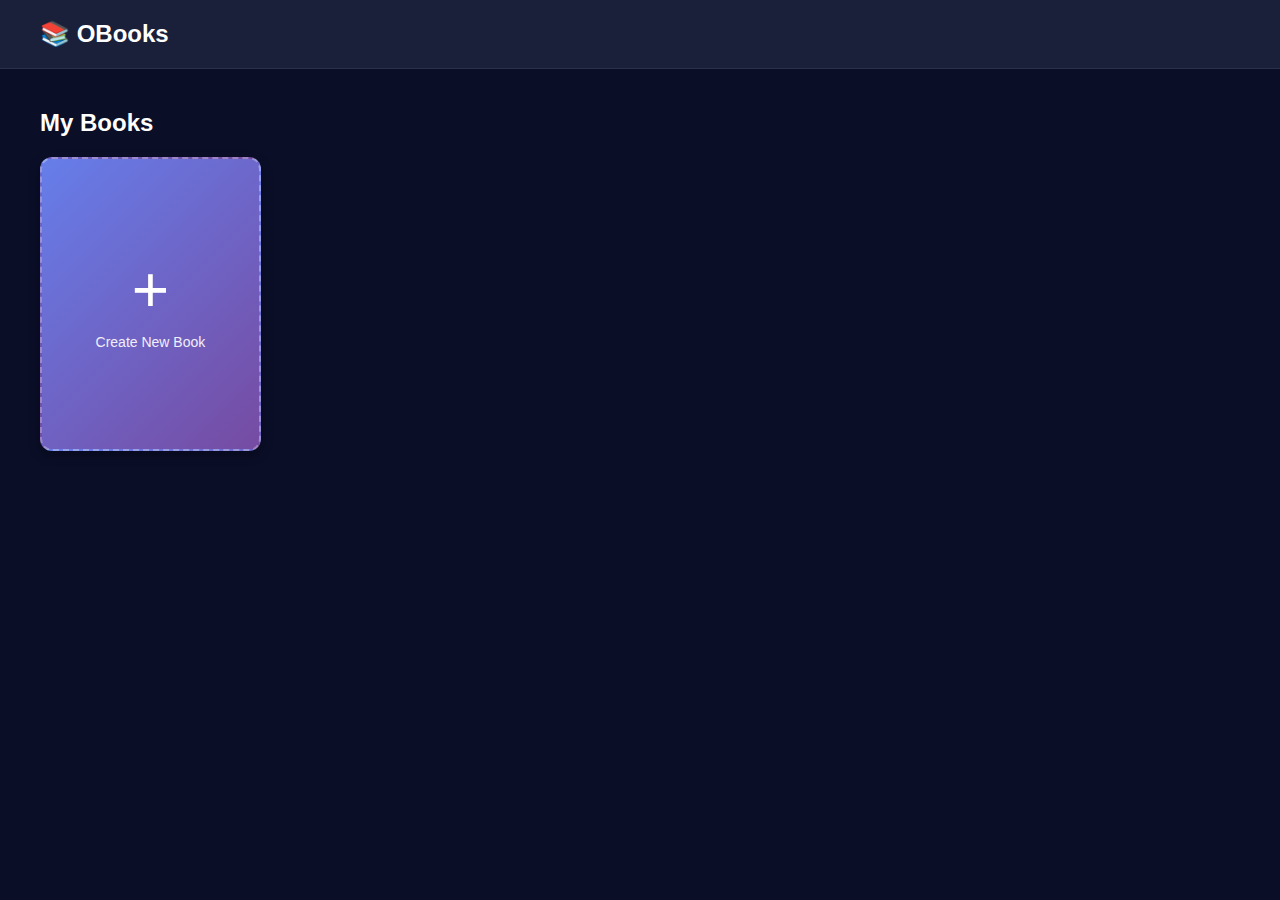
<file: index.html>
<!DOCTYPE html>
<html>
<head>
    <meta charset="UTF-8">
    <meta name="viewport" content="width=device-width, initial-scale=1.0">
    <title>OBooks</title>
    <style>
        * { margin: 0; padding: 0; box-sizing: border-box; }
        body {
            font-family: -apple-system, BlinkMacSystemFont, 'Segoe UI', Arial, sans-serif;
            background: #0a0e27;
            color: white;
            min-height: 100vh;
        }
        .header {
            background: #1a1f3a;
            padding: 20px 40px;
            border-bottom: 1px solid #2a2f4a;
        }
        .header h1 {
            font-size: 24px;
        }
        .content {
            padding: 40px;
        }
        .content h2 {
            margin-bottom: 20px;
        }
        .books-grid {
            display: grid;
            grid-template-columns: repeat(auto-fill, minmax(200px, 1fr));
            gap: 24px;
            margin-top: 20px;
        }
        .book-card {
            cursor: pointer;
            transition: transform 0.2s;
        }
        .book-card:hover {
            transform: translateY(-4px);
        }
        .book-cover {
            aspect-ratio: 3/4;
            border-radius: 12px;
            display: flex;
            flex-direction: column;
            align-items: center;
            justify-content: center;
            box-shadow: 0 4px 12px rgba(0, 0, 0, 0.3);
            transition: box-shadow 0.2s;
        }
        .book-card:hover .book-cover {
            box-shadow: 0 8px 24px rgba(0, 0, 0, 0.4);
        }
        .create-cover {
            background: linear-gradient(135deg, #667eea 0%, #764ba2 100%);
            border: 2px dashed rgba(255, 255, 255, 0.3);
        }
        .plus-icon {
            font-size: 64px;
            color: white;
            font-weight: 300;
            line-height: 1;
        }
        .create-text {
            color: white;
            margin-top: 12px;
            font-size: 14px;
            opacity: 0.9;
        }
        .drawer-overlay {
            position: fixed;
            top: 0;
            left: 0;
            width: 100vw;
            height: 100vh;
            background: rgba(0, 0, 0, 0.7);
            backdrop-filter: blur(4px);
            display: none;
            z-index: 200;
        }
        .drawer-overlay.active {
            display: flex;
            align-items: center;
            justify-content: flex-end;
        }
        .drawer {
            width: 450px;
            max-width: 90vw;
            height: 100vh;
            background: #1a1f3a;
            padding: 30px;
            overflow-y: auto;
            box-shadow: -4px 0 20px rgba(0, 0, 0, 0.5);
        }
        .drawer h2 {
            margin-bottom: 20px;
            color: #667eea;
            font-size: 22px;
        }
        .template {
            background: #2a2f4a;
            padding: 18px;
            margin: 12px 0;
            border-radius: 10px;
            cursor: pointer;
            border: 2px solid transparent;
            transition: all 0.2s;
        }
        .template:hover {
            background: #3a3f5a;
            transform: translateX(-4px);
        }
        .template.selected {
            border-color: #667eea;
            background: #3a3f5a;
        }
        .template h3 {
            margin-bottom: 5px;
            font-size: 18px;
        }
        .template p {
            color: #999;
            font-size: 14px;
        }
        hr {
            margin: 30px 0;
            border: none;
            border-top: 1px solid #2a2f4a;
        }
        label {
            display: block;
            margin-bottom: 8px;
            color: #999;
            font-size: 14px;
        }
        input, select {
            width: 100%;
            padding: 12px;
            background: #2a2f4a;
            border: 1px solid #3a3f5a;
            border-radius: 8px;
            color: white;
            font-size: 16px;
            margin-bottom: 16px;
        }
        input:focus, select:focus {
            outline: none;
            border-color: #667eea;
        }
        .btn {
            width: 100%;
            padding: 14px;
            border: none;
            border-radius: 8px;
            font-size: 16px;
            font-weight: 600;
            cursor: pointer;
            transition: all 0.2s;
        }
        .btn-primary {
            background: linear-gradient(135deg, #667eea 0%, #764ba2 100%);
            color: white;
            margin-bottom: 10px;
        }
        .btn-primary:hover {
            transform: translateY(-2px);
            box-shadow: 0 4px 12px rgba(102, 126, 234, 0.4);
        }
        .btn-secondary {
            background: #3a3f5a;
            color: white;
        }
        .btn-secondary:hover {
            background: #4a4f6a;
        }
    </style>
</head>
<body>
    <div class="header">
        <h1>📚 OBooks</h1>
    </div>
    
    <div class="content">
        <h2>My Books</h2>
        <div class="books-grid">
            <!-- Create New Book Card -->
            <div class="book-card create-card" id="createBookCard">
                <div class="book-cover create-cover">
                    <div class="plus-icon">+</div>
                    <div class="create-text">Create New Book</div>
                </div>
            </div>
        </div>
    </div>
    
    <!-- Drawer -->
    <div id="drawer" class="drawer-overlay">
        <div class="drawer">
            <h2>Choose Template</h2>
            
            <div class="template" data-template="ruled">
                <h3>📝 Ruled</h3>
                <p>Classic lined paper</p>
            </div>
            
            <div class="template" data-template="grid">
                <h3>📊 Grid</h3>
                <p>Perfect for diagrams</p>
            </div>
            
            <div class="template" data-template="dot">
                <h3>⚫ Dot Grid</h3>
                <p>Subtle dots for flexible layouts</p>
            </div>
            
            <div class="template" data-template="blank">
                <h3>📄 Blank</h3>
                <p>Clean blank pages</p>
            </div>
            
            <hr>
            
            <h2>Book Details</h2>
            <div>
                <label>Book Title</label>
                <input type="text" id="bookTitle" placeholder="My Awesome Book">
            </div>
            
            <div>
                <label>Number of Pages</label>
                <select id="pageCount">
                    <option value="20">20 pages</option>
                    <option value="50" selected>50 pages</option>
                    <option value="100">100 pages</option>
                    <option value="150">150 pages</option>
                    <option value="200">200 pages</option>
                </select>
            </div>
            
            <button class="btn btn-primary" id="createBtn">Create Book</button>
            <button class="btn btn-secondary" id="cancelBtn">Cancel</button>
        </div>
    </div>
    
    <script>
        console.log('=== SCRIPT LOADED ===');
        
        let selectedTemplate = null;
        
        // Create book card
        const createCard = document.getElementById('createBookCard');
        const drawer = document.getElementById('drawer');
        
        console.log('Create card:', createCard);
        console.log('Drawer:', drawer);
        
        createCard.addEventListener('click', function() {
            console.log('CREATE CARD CLICKED!');
            drawer.classList.add('active');
        });
        
        // Template selection
        document.querySelectorAll('.template').forEach(template => {
            template.addEventListener('click', function() {
                document.querySelectorAll('.template').forEach(t => t.classList.remove('selected'));
                this.classList.add('selected');
                selectedTemplate = this.dataset.template;
                console.log('Template selected:', selectedTemplate);
            });
        });
        
        // Create book
        document.getElementById('createBtn').addEventListener('click', function() {
            const title = document.getElementById('bookTitle').value.trim();
            const pages = document.getElementById('pageCount').value;
            
            if (!title) {
                alert('Please enter a book title');
                return;
            }
            
            if (!selectedTemplate) {
                alert('Please select a template');
                return;
            }
            
            alert(`✅ Book Created!\n\nTitle: ${title}\nTemplate: ${selectedTemplate}\nPages: ${pages}`);
            
            // Reset and close
            document.getElementById('bookTitle').value = '';
            selectedTemplate = null;
            document.querySelectorAll('.template').forEach(t => t.classList.remove('selected'));
            drawer.classList.remove('active');
        });
        
        // Cancel button
        document.getElementById('cancelBtn').addEventListener('click', function() {
            drawer.classList.remove('active');
        });
        
        // Click outside to close
        drawer.addEventListener('click', function(e) {
            if (e.target === drawer) {
                drawer.classList.remove('active');
            }
        });
        
        console.log('=== READY ===');
    </script>
</body>
</html>
</file>
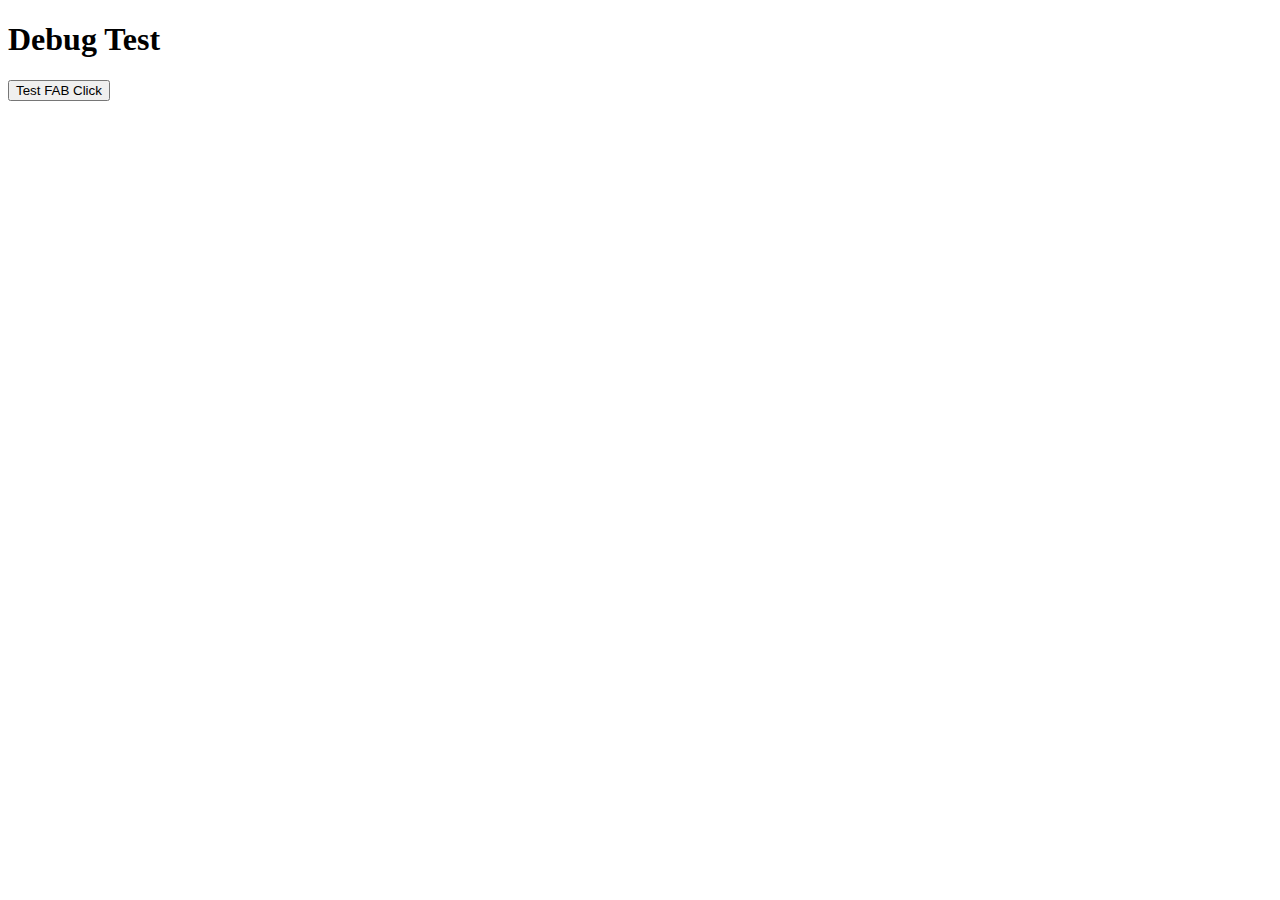
<file: debug.html>
<!DOCTYPE html>
<html>
<head>
    <title>OBooks Debug Test</title>
</head>
<body>
    <h1>Debug Test</h1>
    <button id="test-fab">Test FAB Click</button>
    <div id="output"></div>

    <script>
        // Test if scripts are loading
        console.log('Test page loaded');
        
        // Check if Storage is available
        setTimeout(() => {
            const output = document.getElementById('output');
            
            if (typeof Storage !== 'undefined') {
                output.innerHTML += '<p>✅ Storage module loaded</p>';
                
                const books = Storage.getBooks();
                output.innerHTML += `<p>Books count: ${books.length}</p>`;
                
                if (books.length === 0) {
                    output.innerHTML += '<p>Creating sample books...</p>';
                    Storage.createSampleBooks();
                    const newBooks = Storage.getBooks();
                    output.innerHTML += `<p>Books after creation: ${newBooks.length}</p>`;
                }
            } else {
                output.innerHTML += '<p>❌ Storage module NOT loaded</p>';
            }
            
            if (typeof Components !== 'undefined') {
                output.innerHTML += '<p>✅ Components module loaded</p>';
            } else {
                output.innerHTML += '<p>❌ Components module NOT loaded</p>';
            }
            
            if (typeof window.app !== 'undefined') {
                output.innerHTML += '<p>✅ App initialized</p>';
            } else {
                output.innerHTML += '<p>❌ App NOT initialized</p>';
            }
        }, 1000);
        
        document.getElementById('test-fab').addEventListener('click', () => {
            alert('FAB clicked!');
        });
    </script>
</body>
</html>
</file>
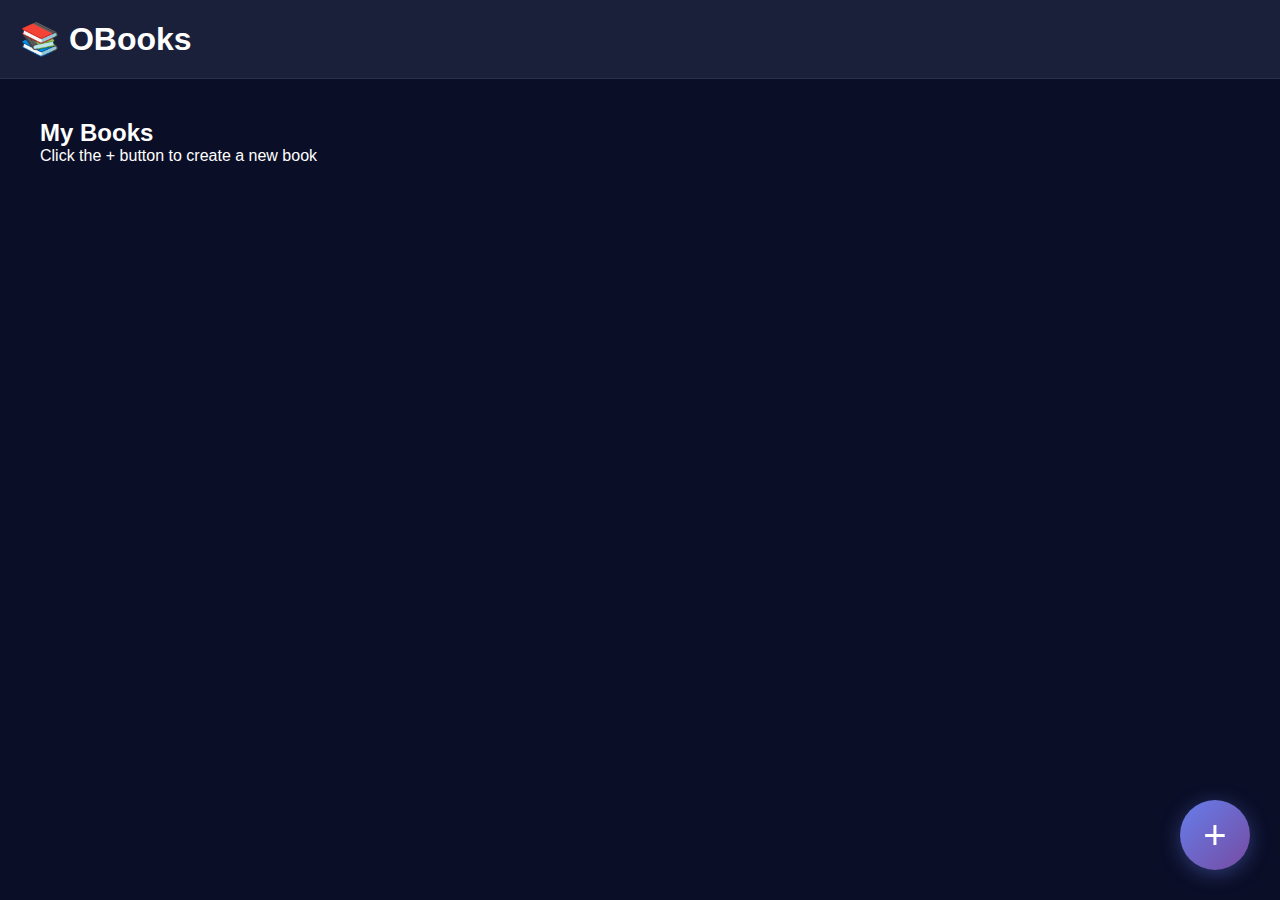
<file: index-backup.html>
<!DOCTYPE html>
<html>
<head>
    <title>OBooks - Working Version</title>
    <style>
        * { margin: 0; padding: 0; box-sizing: border-box; }
        body {
            font-family: Arial, sans-serif;
            background: #0a0e27;
            color: white;
            min-height: 100vh;
        }
        .header {
            background: #1a1f3a;
            padding: 20px;
            border-bottom: 1px solid #2a2f4a;
        }
        .content {
            padding: 40px;
        }
        .fab {
            position: fixed;
            bottom: 30px;
            right: 30px;
            width: 70px;
            height: 70px;
            background: linear-gradient(135deg, #667eea 0%, #764ba2 100%);
            border: none;
            border-radius: 50%;
            cursor: pointer;
            font-size: 40px;
            color: white;
            box-shadow: 0 4px 20px rgba(102, 126, 234, 0.4);
            z-index: 100;
        }
        .fab:hover {
            transform: scale(1.1);
        }
        .drawer-overlay {
            position: fixed;
            top: 0;
            left: 0;
            width: 100vw;
            height: 100vh;
            background: rgba(0, 0, 0, 0.7);
            display: none;
            z-index: 200;
        }
        .drawer-overlay.active {
            display: block;
        }
        .drawer {
            position: fixed;
            top: 0;
            right: -500px;
            width: 450px;
            height: 100vh;
            background: #1a1f3a;
            transition: right 0.3s ease;
            z-index: 201;
            padding: 30px;
            overflow-y: auto;
        }
        .drawer-overlay.active .drawer {
            right: 0;
        }
        .drawer h2 {
            margin-bottom: 20px;
            color: #667eea;
        }
        .template {
            background: #2a2f4a;
            padding: 20px;
            margin: 15px 0;
            border-radius: 10px;
            cursor: pointer;
            border: 2px solid transparent;
        }
        .template:hover {
            background: #3a3f5a;
            border-color: #667eea;
        }
        .template h3 {
            margin-bottom: 5px;
        }
        .template p {
            color: #999;
            font-size: 14px;
        }
        .close-btn {
            background: #667eea;
            color: white;
            border: none;
            padding: 12px 30px;
            border-radius: 8px;
            cursor: pointer;
            margin-top: 20px;
            font-size: 16px;
        }
    </style>
</head>
<body>
    <div class="header">
        <h1>📚 OBooks</h1>
    </div>
    
    <div class="content">
        <h2>My Books</h2>
        <p>Click the + button to create a new book</p>
    </div>
    
    <!-- FAB Button -->
    <button class="fab" onclick="openDrawer()">+</button>
    
    <!-- Drawer -->
    <div id="drawer" class="drawer-overlay" onclick="if(event.target === this) closeDrawer()">
        <div class="drawer">
            <h2>Choose Template</h2>
            
            <div class="template" onclick="selectTemplate('Ruled')">
                <h3>📝 Ruled</h3>
                <p>Classic lined paper</p>
            </div>
            
            <div class="template" onclick="selectTemplate('Grid')">
                <h3>📊 Grid</h3>
                <p>Perfect for diagrams</p>
            </div>
            
            <div class="template" onclick="selectTemplate('Dot Grid')">
                <h3>⚫ Dot Grid</h3>
                <p>Subtle dots for flexible layouts</p>
            </div>
            
            <div class="template" onclick="selectTemplate('Blank')">
                <h3>📄 Blank</h3>
                <p>Clean blank pages</p>
            </div>
            
            <button class="close-btn" onclick="closeDrawer()">Close</button>
        </div>
    </div>
    
    <script>
        console.log('Script loaded!');
        
        function openDrawer() {
            console.log('Opening drawer...');
            document.getElementById('drawer').classList.add('active');
        }
        
        function closeDrawer() {
            console.log('Closing drawer...');
            document.getElementById('drawer').classList.remove('active');
        }
        
        function selectTemplate(name) {
            alert('Selected: ' + name);
            closeDrawer();
        }
        
        console.log('Ready! Click the + button.');
    </script>
</body>
</html>
</file>
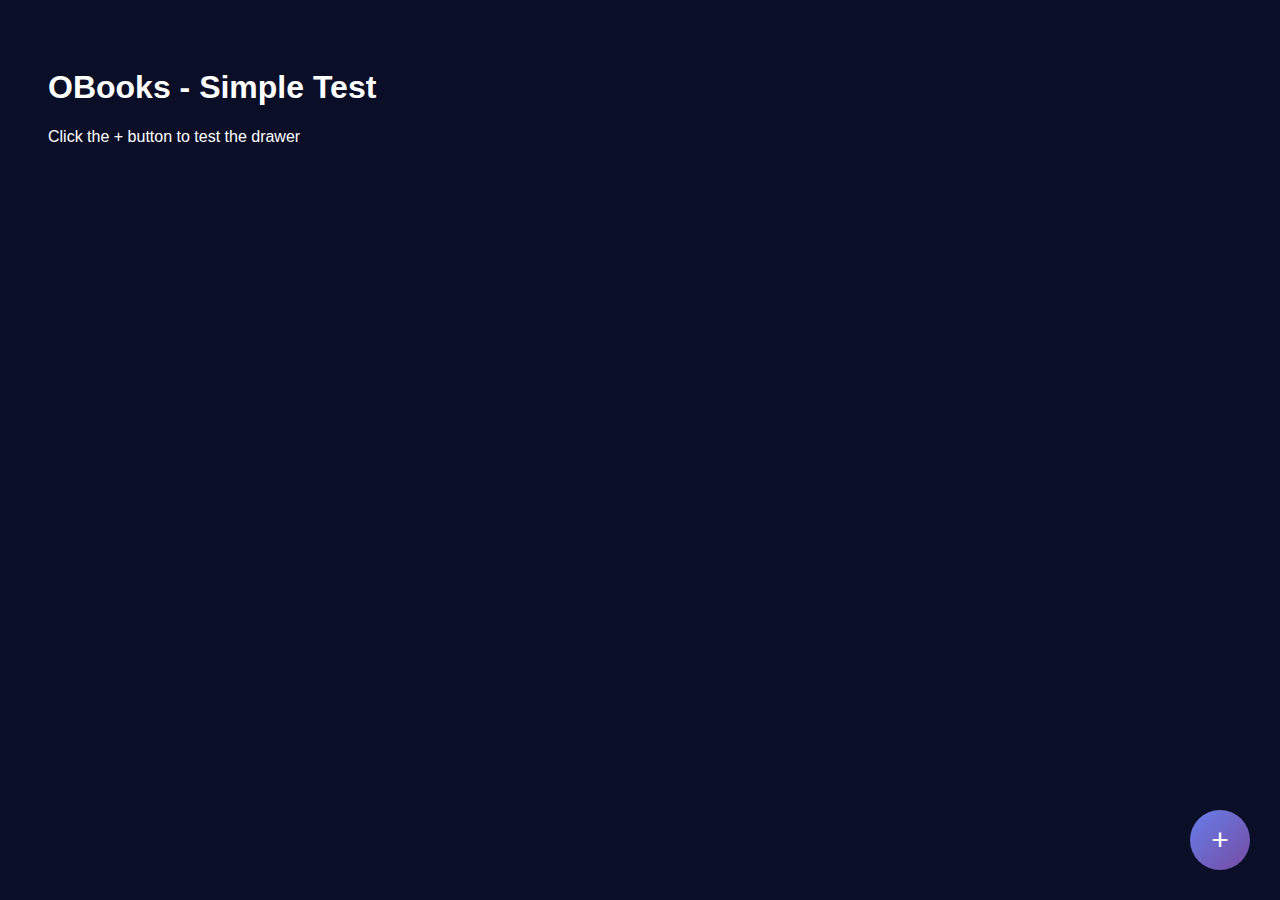
<file: simple-test.html>
<!DOCTYPE html>
<html lang="en">
<head>
    <meta charset="UTF-8">
    <meta name="viewport" content="width=device-width, initial-scale=1.0">
    <title>OBooks - Simple Test</title>
    <style>
        body {
            font-family: Arial, sans-serif;
            background: #0a0e27;
            color: white;
            padding: 40px;
        }
        .fab {
            position: fixed;
            bottom: 30px;
            right: 30px;
            width: 60px;
            height: 60px;
            background: linear-gradient(135deg, #667eea 0%, #764ba2 100%);
            border: none;
            border-radius: 50%;
            cursor: pointer;
            font-size: 30px;
            color: white;
        }
        .drawer {
            position: fixed;
            top: 0;
            right: -500px;
            width: 400px;
            height: 100vh;
            background: #1a1f3a;
            transition: right 0.3s;
            padding: 20px;
        }
        .drawer.open {
            right: 0;
        }
        .template {
            background: #2a2f4a;
            padding: 15px;
            margin: 10px 0;
            border-radius: 8px;
            cursor: pointer;
        }
        .template:hover {
            background: #3a3f5a;
        }
    </style>
</head>
<body>
    <h1>OBooks - Simple Test</h1>
    <p id="status">Click the + button to test the drawer</p>
    
    <button class="fab" onclick="openDrawer()">+</button>
    
    <div id="drawer" class="drawer">
        <h2>Templates</h2>
        <div class="template" onclick="alert('Ruled selected')">📝 Ruled</div>
        <div class="template" onclick="alert('Grid selected')">📊 Grid</div>
        <div class="template" onclick="alert('Dot Grid selected')">⚫ Dot Grid</div>
        <div class="template" onclick="alert('Blank selected')">📄 Blank</div>
        <button onclick="closeDrawer()" style="margin-top: 20px; padding: 10px 20px;">Close</button>
    </div>

    <script>
        console.log('Script loaded!');
        
        function openDrawer() {
            console.log('Opening drawer...');
            document.getElementById('drawer').classList.add('open');
            document.getElementById('status').textContent = 'Drawer opened!';
        }
        
        function closeDrawer() {
            console.log('Closing drawer...');
            document.getElementById('drawer').classList.remove('open');
            document.getElementById('status').textContent = 'Drawer closed. Click + to reopen.';
        }
        
        console.log('Ready!');
    </script>
</body>
</html>
</file>
